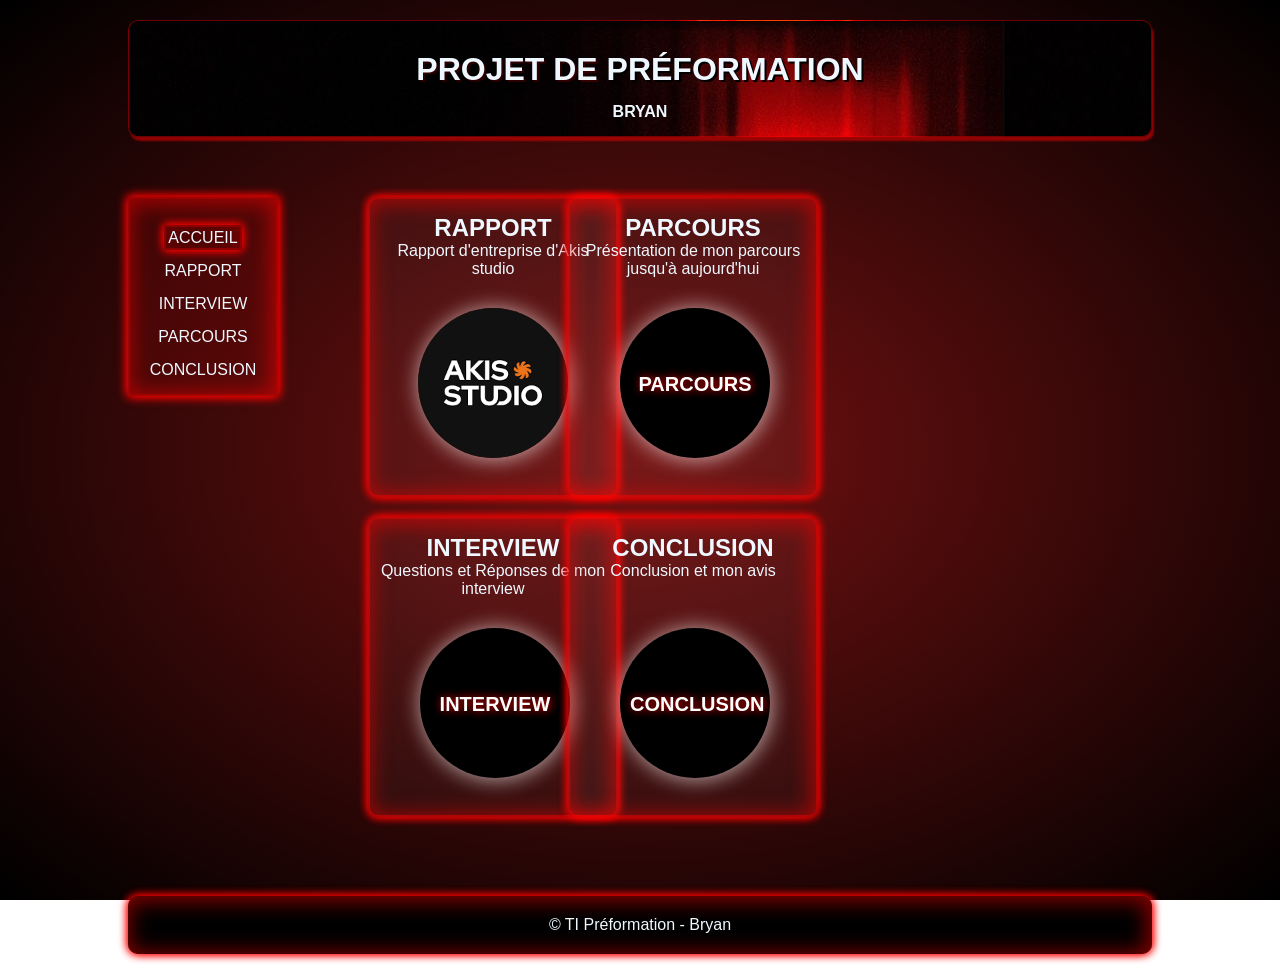
<file: index.html>
<!DOCTYPE html>
<html lang="fr">

<head>
    <meta charset="UTF-8">
    <meta name="viewport" content="width=device-width, initial-scale=1.0">
    <link rel="stylesheet" href="css/style.css">
    <title>Accueil</title>
</head>

<body>
    <header class="header-bg">
        <div>
            <h1><span>PROJET DE</span> PRÉFORMATION</h1>
            <p>BRYAN</p>
        </div>
    </header>

    <aside>
        <nav>
            <ul>
                <li><a href="index.html" class="active">ACCUEIL</a></li>
                <li><a href="rapport.html">RAPPORT</a></li>
                <li><a href="interview.html">INTERVIEW</a></li>
                <li><a href="parcours.html">PARCOURS</a></li>
                <li><a href="conclusion.html">CONCLUSION</a></li>
            </ul>
        </nav>
    </aside>

    <main class="container">
        <div class="box1">
            <div class="box">
                <a href="rapport.html">
                    <h2>RAPPORT</h2>
                    <p>Rapport d'entreprise d'Akis studio</p>
                    <img src="images/télécharger.png" alt="Accéder au rapport d'entreprise">
                </a>
            </div>
            <div class="box">
                <a href="interview.html">
                    <h2>INTERVIEW</h2>
                    <p>Questions et Réponses de mon interview </p>
                    <div class="logo">
                        <p>INTERVIEW</p>
                    </div>
                </a>
            </div>
        </div>
        <div class="box2">

            <div class="box">
                <a href="parcours.html">
                    <h2>PARCOURS</h2>
                    <p>Présentation de mon parcours jusqu'à aujourd'hui</p>
                    <div class="logo">
                        <p>PARCOURS</p>
                    </div>

                </a>
            </div>
            <div class="box">
                <a href="conclusion.html">
                    <h2>CONCLUSION</h2>
                    <p>Conclusion et mon avis</p>
                    <br>
                    <div class="logo">
                        <p>CONCLUSION</p>
                    </div>

                </a>
            </div>
        </div>
    </main>
    <footer>© TI Préformation - Bryan</footer>
</body>

</html>
</file>
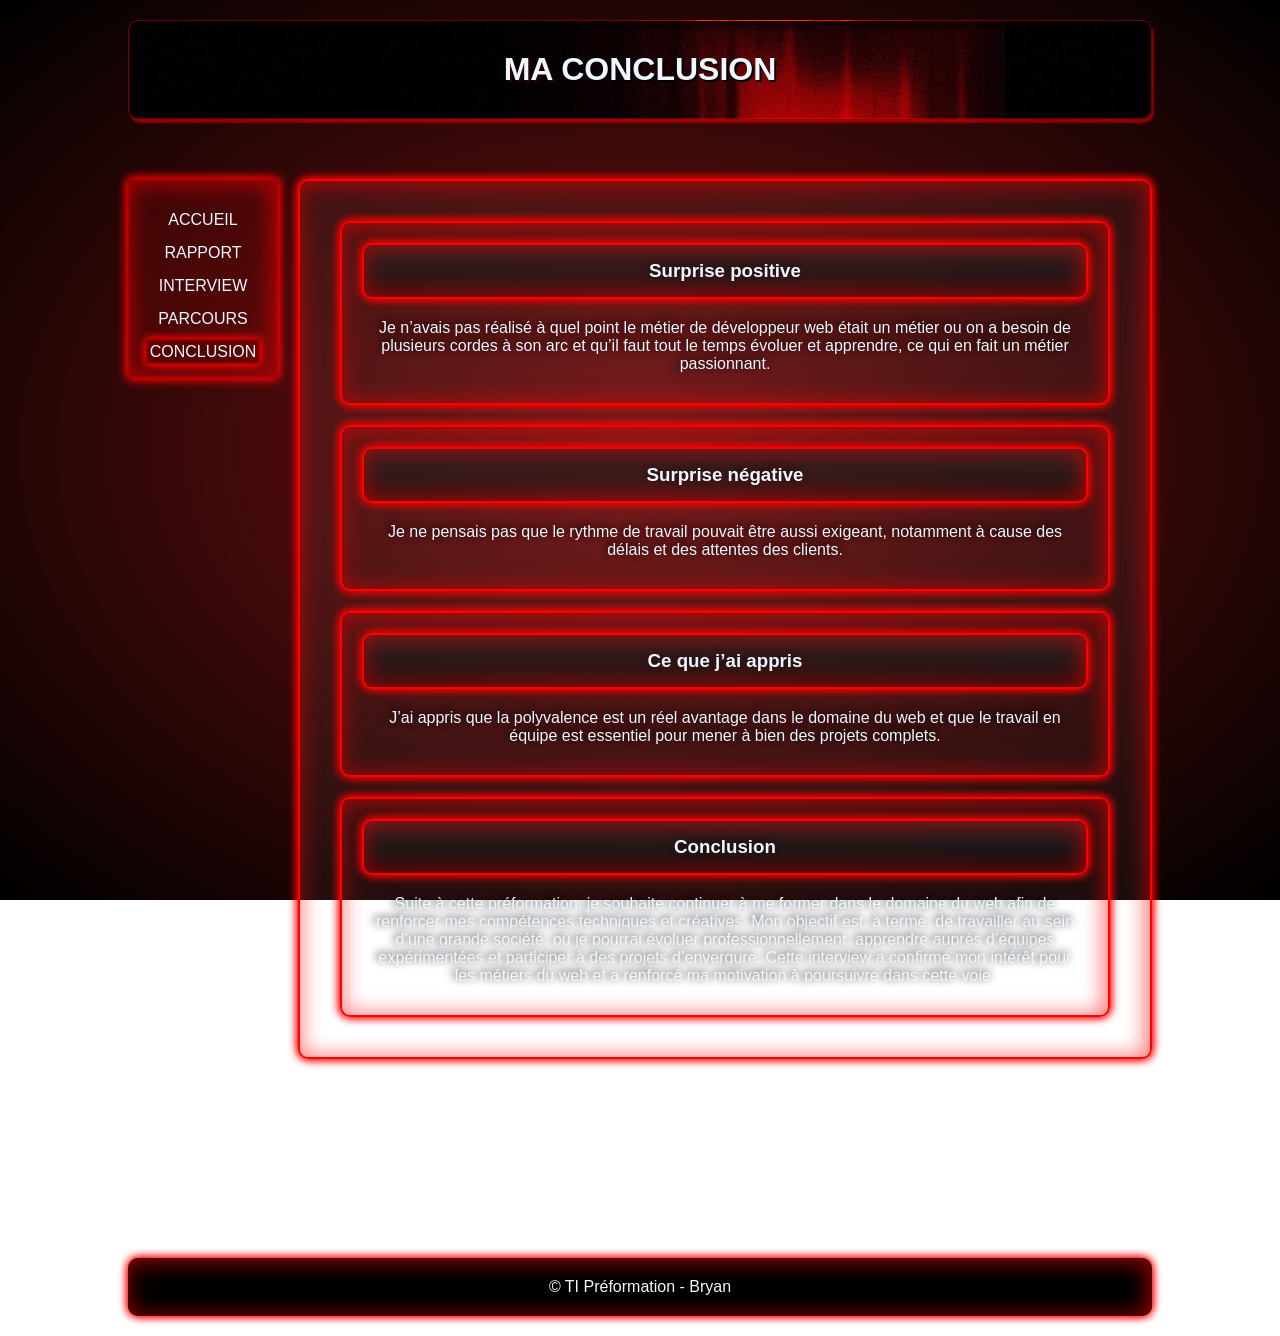
<file: conclusion.html>
<!DOCTYPE html>
<html lang="fr">

<head>
    <meta charset="UTF-8">
    <meta name="viewport" content="width=device-width, initial-scale=1.0">
    <link rel="stylesheet" href="css/style.css">
    <title>Conclusion</title>
</head>

<body>
        <header class="header-bg">
            <div>
                <h1> <span>MA</span> CONCLUSION</h1>
            </div>
        </header>

        <aside>
            <nav>
                <ul>
                    <li><a href="index.html">ACCUEIL</a></li>
                    <li><a href="rapport.html">RAPPORT</a></li>
                    <li><a href="interview.html">INTERVIEW</a></li>
                    <li><a href="parcours.html">PARCOURS</a></li>
                    <li><a href="conclusion.html" class="active">CONCLUSION</a></li>
                </ul>
            </nav>
        </aside>

        <main class="inter-container">
            <div class="inter-content">
                <h3>Surprise positive</h3>
                <p>Je n’avais pas réalisé à quel point le métier de développeur web était un métier ou on a
                    besoin de plusieurs cordes à son arc et qu’il faut tout le temps évoluer et apprendre, ce
                    qui en fait un métier passionnant.
                </p>
            </div>
            <div class="inter-content">
                <h3> Surprise négative</h3>
                <p> Je ne pensais pas que le rythme de travail pouvait être aussi exigeant, notamment à
                    cause des délais et des attentes des clients.</p>
            </div>
            <div class="inter-content">
                <h3> Ce que j’ai appris</h3>
                <p>J’ai appris que la polyvalence est un réel avantage dans le domaine du web et que le
                    travail en équipe est essentiel pour mener à bien des projets complets.</p>
            </div>
            <div class="inter-content">
                <h3> Conclusion</h3>
                <p> Suite à cette préformation, je souhaite continuer à me former dans le domaine du web
                    afin de renforcer mes compétences techniques et créatives. Mon objectif est, à terme,
                    de travailler au sein d’une grande société, où je pourrai évoluer professionnellement,
                    apprendre auprès d’équipes expérimentées et participer à des projets d’envergure.
                    Cette interview a confirmé mon intérêt pour les métiers du web et a renforcé ma
                    motivation à poursuivre dans cette voie.
                </p>
            </div>

        </main>
        <footer>© TI Préformation - Bryan</footer>
</body>

</html>
</file>
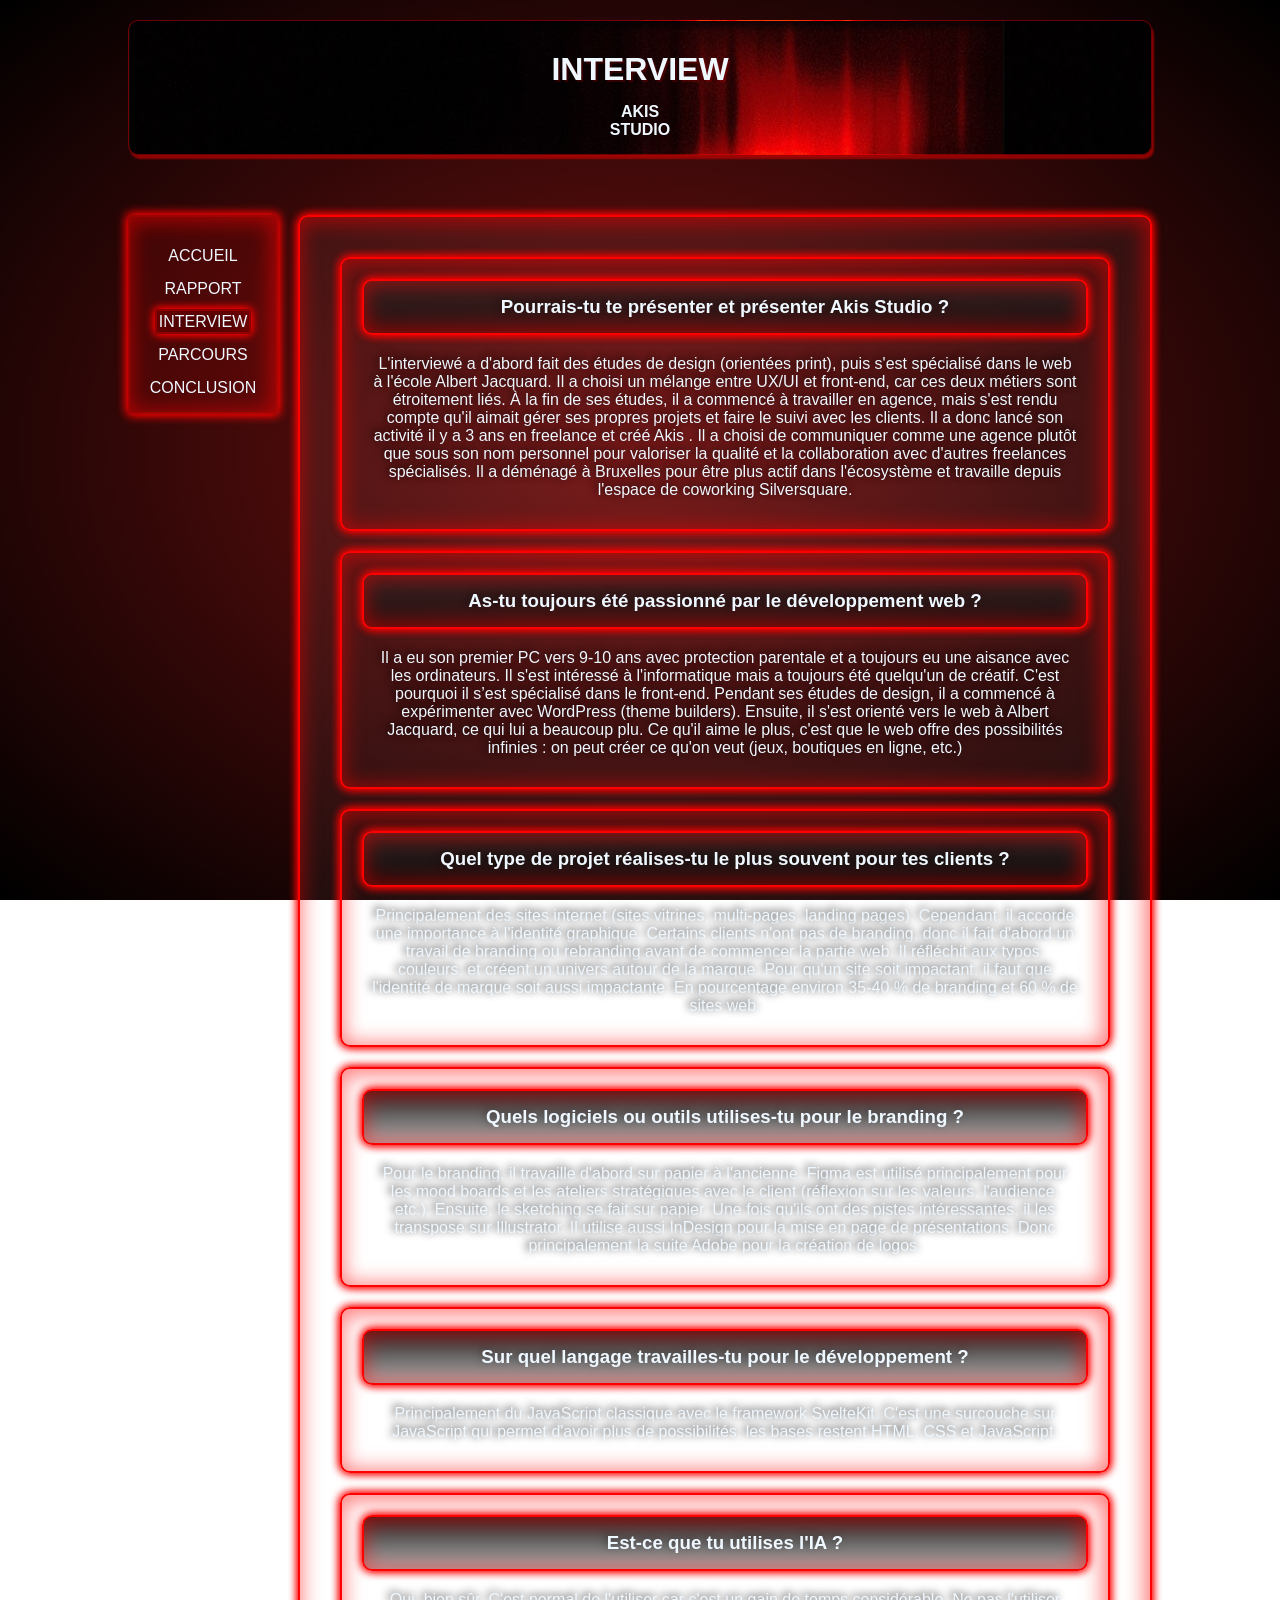
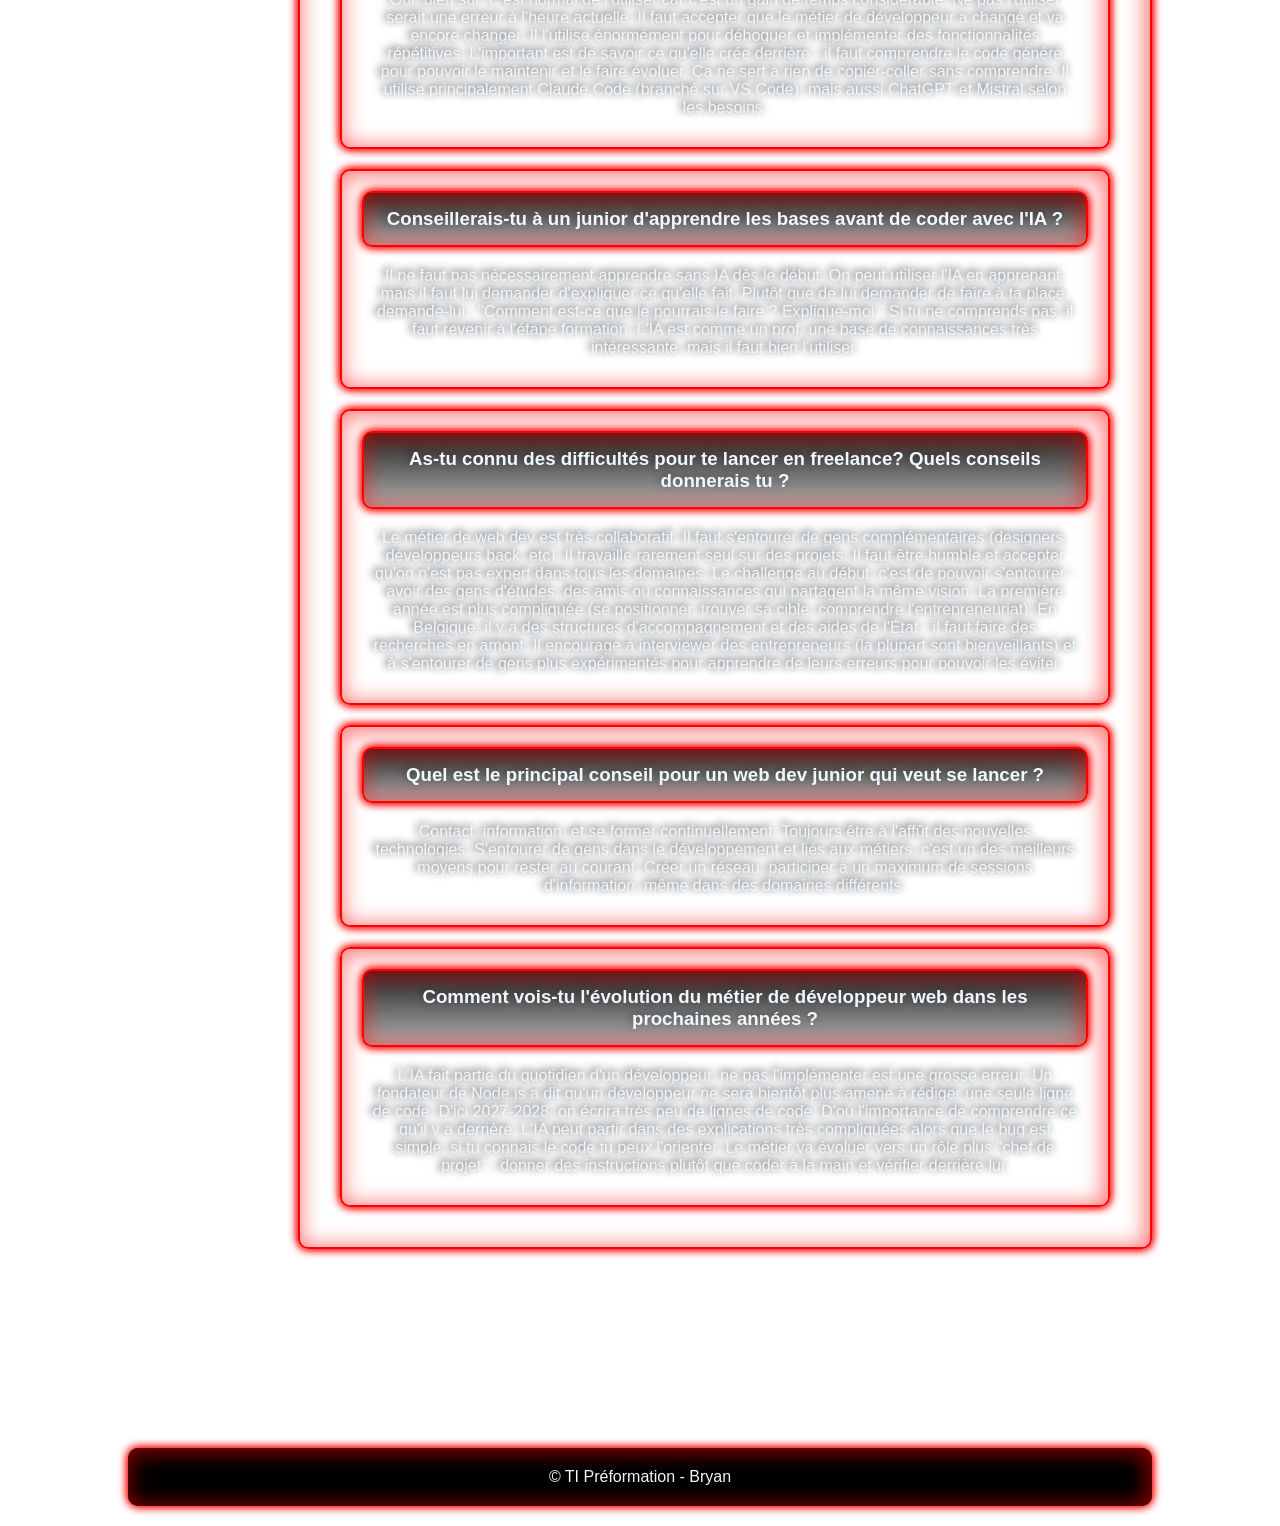
<file: interview.html>
<!DOCTYPE html>
<html lang="fr">

<head>
    <meta charset="UTF-8">
    <meta name="viewport" content="width=device-width, initial-scale=1.0">
    <link rel="stylesheet" href="css/style.css">
    <title>Interview</title>
</head>

<body>
        <header class="header-bg">
            <div>
                <h1> <span>INTERVIEW</span></h1>
                <p>AKIS <br> STUDIO</p>
            </div>
        </header>

        <aside>
            <nav>
                <ul>
                    <li><a href="index.html">ACCUEIL</a></li>
                    <li><a href="rapport.html">RAPPORT</a></li>
                    <li><a href="interview.html" class="active">INTERVIEW</a></li>
                    <li><a href="parcours.html">PARCOURS</a></li>
                    <li><a href="conclusion.html">CONCLUSION</a></li>
                </ul>
            </nav>
        </aside>

        <main class="inter-container">
            <div class="inter-content">
                <h3>Pourrais-tu te présenter et présenter Akis Studio ?</h3>
                <p>L'interviewé a d'abord fait des études de design (orientées print), puis s'est
                    spécialisé dans le web à l'école Albert Jacquard. Il a choisi un mélange entre UX/UI et front-end, car
                    ces deux métiers sont étroitement liés. À la fin de ses études, il a commencé à
                    travailler en agence, mais s'est rendu compte qu'il aimait gérer ses propres projets et
                    faire le suivi avec les clients. Il a donc lancé son activité il y a 3 ans en freelance et créé
                    Akis . Il a choisi de communiquer comme une agence plutôt que sous son nom
                    personnel pour valoriser la qualité et la collaboration avec d'autres freelances
                    spécialisés. Il a déménagé à Bruxelles pour être plus actif dans l'écosystème et travaille
                    depuis l'espace de coworking Silversquare.</p>
            </div>
            <div class="inter-content">
                <h3> As-tu toujours été passionné par le développement web ?</h3>
                <p> Il a eu son premier PC vers 9-10 ans avec protection parentale et a toujours
                    eu une aisance avec les ordinateurs. Il s'est intéressé à l'informatique mais a toujours
                    été quelqu'un de créatif. C'est pourquoi il s’est spécialisé dans le front-end. Pendant ses
                    études de design, il a commencé à expérimenter avec WordPress (theme builders).
                    Ensuite, il s'est orienté vers le web à Albert Jacquard, ce qui lui a beaucoup plu. Ce qu'il
                    aime le plus, c'est que le web offre des possibilités infinies : on peut créer ce qu'on veut
                    (jeux, boutiques en ligne, etc.)</p>
            </div>
            <div class="inter-content">
                <h3> Quel type de projet réalises-tu le plus souvent pour tes clients ?
                </h3>
                <p>Principalement des sites internet (sites vitrines, multi-pages, landing pages).
                    Cependant, il accorde une importance à l'identité graphique. Certains clients n'ont pas
                    de branding, donc il fait d'abord un travail de branding ou rebranding avant de
                    commencer la partie web. Il réfléchit aux typos, couleurs, et créent un univers autour
                    de la marque. Pour qu'un site soit impactant, il faut que l'identité de marque soit aussi
                    impactante. En pourcentage environ 35-40 % de branding et 60 % de sites web.</p>
            </div>
            <div class="inter-content">
                <h3> Quels logiciels ou outils utilises-tu pour le branding ?
                </h3>
                <p> Pour le branding, il travaille d'abord sur papier à l'ancienne. Figma est utilisé
                    principalement pour les mood boards et les ateliers stratégiques avec le client (réflexion
                    sur les valeurs, l'audience, etc.). Ensuite, le sketching se fait sur papier. Une fois qu'ils
                    ont des pistes intéressantes, il les transpose sur Illustrator. Il utilise aussi InDesign pour
                    la mise en page de présentations. Donc principalement la suite Adobe pour la création
                    de logos.</p>
            </div>
            <div class="inter-content">
                <h3> Sur quel langage travailles-tu pour le développement ?
                </h3>
                <p>Principalement du JavaScript classique avec le framework SvelteKit. C'est une
                    surcouche sur JavaScript qui permet d'avoir plus de possibilités, les bases restent HTML,
                    CSS et JavaScript.</p>
            </div>
            <div class="inter-content">
                <h3> Est-ce que tu utilises l'IA ?</h3>
                <p>Oui, bien sûr. C'est normal de l'utiliser car c'est un gain de temps
                    considérable. Ne pas l'utiliser serait une erreur à l'heure actuelle. Il faut accepter que le
                    métier de développeur a changé et va encore changer. Il l'utilise énormément pour
                    déboguer et implémenter des fonctionnalités répétitives. L'important est de savoir ce
                    qu'elle crée derrière - il faut comprendre le code généré pour pouvoir le maintenir et le
                    faire évoluer. Ça ne sert à rien de copier-coller sans comprendre. Il utilise
                    principalement Claude Code (branché sur VS Code), mais aussi ChatGPT et Mistral selon
                    les besoins.</p>
            </div>
            <div class="inter-content">
                <h3> Conseillerais-tu à un junior d'apprendre les bases avant de coder avec l'IA ?</h3>
                <p> Il ne faut pas nécessairement apprendre sans IA dès le début. On peut
                    utiliser l'IA en apprenant, mais il faut lui demander d'expliquer ce qu'elle fait. Plutôt que
                    de lui demander de faire à ta place, demande-lui : "Comment est-ce que je pourrais le
                    faire ? Explique-moi." Si tu ne comprends pas, il faut revenir à l'étape formation. L'IA
                    est comme un prof, une base de connaissances très intéressante, mais il faut bien
                    l'utiliser.</p>
            </div>
            <div class="inter-content">
                <h3> As-tu connu des difficultés pour te lancer en freelance? Quels conseils donnerais tu ?</h3>
                <p> Le métier de web dev est très collaboratif. Il faut s'entourer de gens
                    complémentaires (designers, développeurs back, etc). Il travaille rarement seul sur des
                    projets. Il faut être humble et accepter qu'on n'est pas expert dans tous les domaines.
                    Le challenge au début, c'est de pouvoir s'entourer - avoir des gens d'études, des amis
                    ou connaissances qui partagent la même vision. La première année est plus compliquée
                    (se positionner, trouver sa cible, comprendre l'entrepreneuriat). En Belgique, il y a des
                    structures d'accompagnement et des aides de l'État - il faut faire des recherches en
                    amont. Il encourage à interviewer des entrepreneurs (la plupart sont bienveillants) et à
                    s'entourer de gens plus expérimentés pour apprendre de leurs erreurs pour pouvoir les
                    éviter.
                </p>
            </div>
            <div class="inter-content">
                <h3>Quel est le principal conseil pour un web dev junior qui veut se lancer ?
                </h3>
                <p>Contact, information, et se former continuellement. Toujours être à l'affût
                    des nouvelles technologies. S'entourer de gens dans le développement et liés aux
                    métiers, c'est un des meilleurs moyens pour rester au courant. Créer un réseau,
                    participer à un maximum de sessions d'information, même dans des domaines
                    différents.
                </p>
            </div>
            <div class="inter-content">
                <h3> Comment vois-tu l'évolution du métier de développeur web dans les prochaines
                    années ?
                </h3>
                <p> L'IA fait partie du quotidien d'un développeur, ne pas l'implémenter est une
                    grosse erreur. Un fondateur de Node.js a dit qu'un développeur ne sera bientôt plus
                    amené à rédiger une seule ligne de code. D'ici 2027-2028, on écrira très peu de lignes
                    de code. D'où l'importance de comprendre ce qu'il y a derrière. L'IA peut partir dans
                    des explications très compliquées alors que le bug est simple, si tu connais le code tu
                    peux l'orienter. Le métier va évoluer vers un rôle plus "chef de projet" : donner des
                    instructions plutôt que coder à la main et vérifier derrière lui.</p>
            </div>


        </main>
        <footer>© TI Préformation - Bryan</footer>
</body>

</html>
</file>
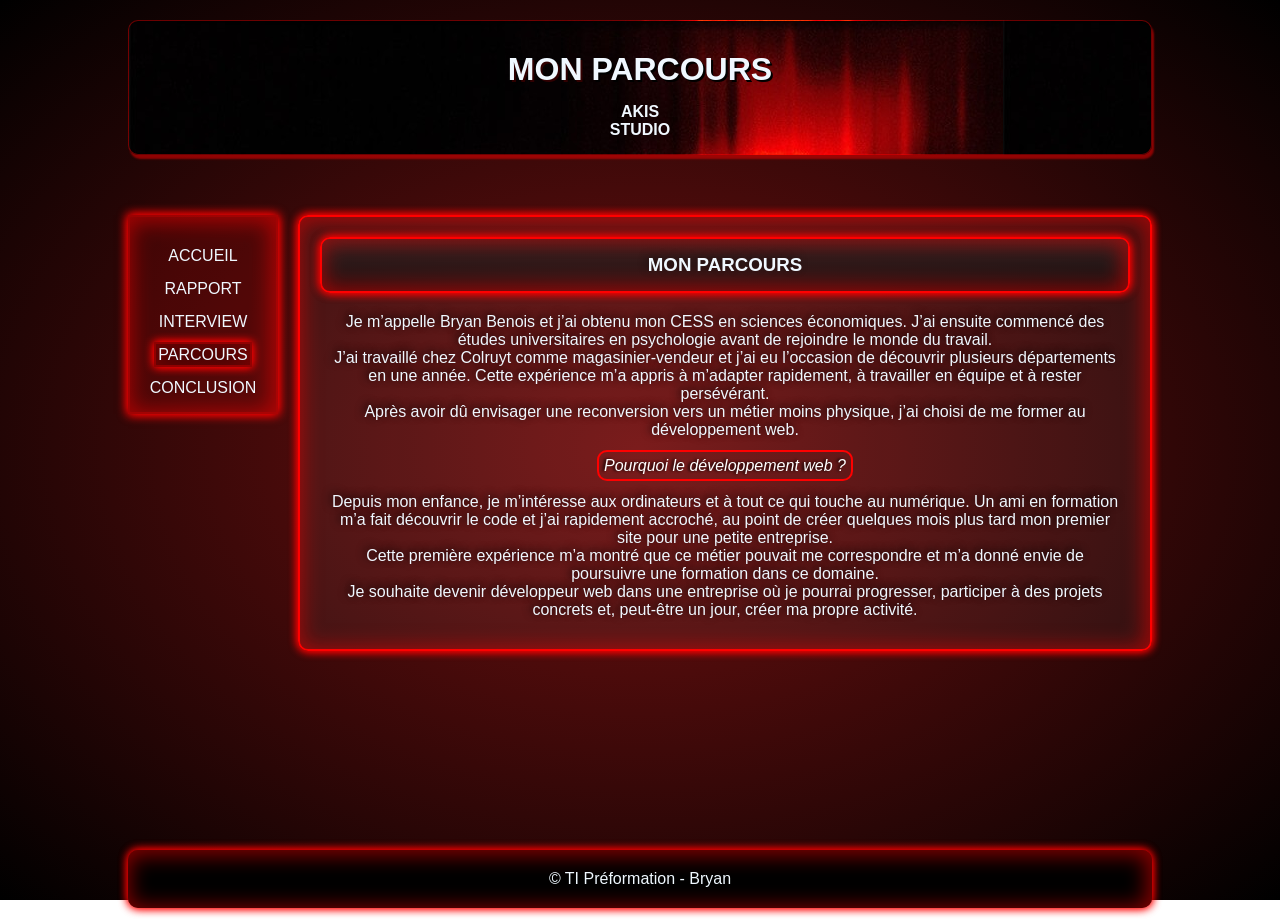
<file: parcours.html>
<!DOCTYPE html>
<html lang="fr">

<head>
    <meta charset="UTF-8">
    <meta name="viewport" content="width=device-width, initial-scale=1.0">
    <link rel="stylesheet" href="css/style.css">
    <title>Parcours</title>
</head>

<body>
        <header class="header-bg">
            <div>
                <h1> <span>MON</span> PARCOURS</h1>
                <p>AKIS <br> STUDIO</p>
            </div>
        </header>

        <aside>
            <nav>
                <ul>
                    <li><a href="index.html">ACCUEIL</a></li>
                    <li><a href="rapport.html">RAPPORT</a></li>
                    <li><a href="interview.html">INTERVIEW</a></li>
                    <li><a href="parcours.html" class="active">PARCOURS</a></li>
                    <li><a href="conclusion.html">CONCLUSION</a></li>
                </ul>
            </nav>
        </aside>

        <main class="inter-container">
            <h3>MON PARCOURS</h3>
            <div class="pc-txt">
                <p>Je m’appelle Bryan Benois et j’ai obtenu mon CESS en sciences économiques. J’ai ensuite
                    commencé des études universitaires en psychologie avant de rejoindre le monde du travail. <br>
                    J’ai travaillé chez Colruyt comme magasinier-vendeur et j’ai eu l’occasion de découvrir
                    plusieurs départements en une année. Cette expérience m’a appris à m’adapter rapidement,
                    à travailler en équipe et à rester persévérant. <br>
                    Après avoir dû envisager une reconversion vers un métier moins physique, j’ai choisi de
                    me former au développement web. <br>

                    <br> <span class="focus-text">Pourquoi le développement web ?</span> <br> <br>
                    Depuis mon enfance, je m’intéresse aux ordinateurs et à tout ce qui touche au numérique.
                    Un ami en formation m’a fait découvrir le code et j’ai rapidement accroché, au point de
                    créer quelques mois plus tard mon premier site pour une petite entreprise. <br>
                    Cette première expérience m’a montré que ce métier pouvait me correspondre et m’a donné
                    envie de poursuivre une formation dans ce domaine. <br>
                    Je souhaite devenir développeur web dans une entreprise où je pourrai progresser,
                    participer à des projets concrets et, peut-être un jour, créer ma propre activité.
                </p>
            </div>


        </main>
        <footer>© TI Préformation - Bryan</footer>
</body>

</html>
</file>
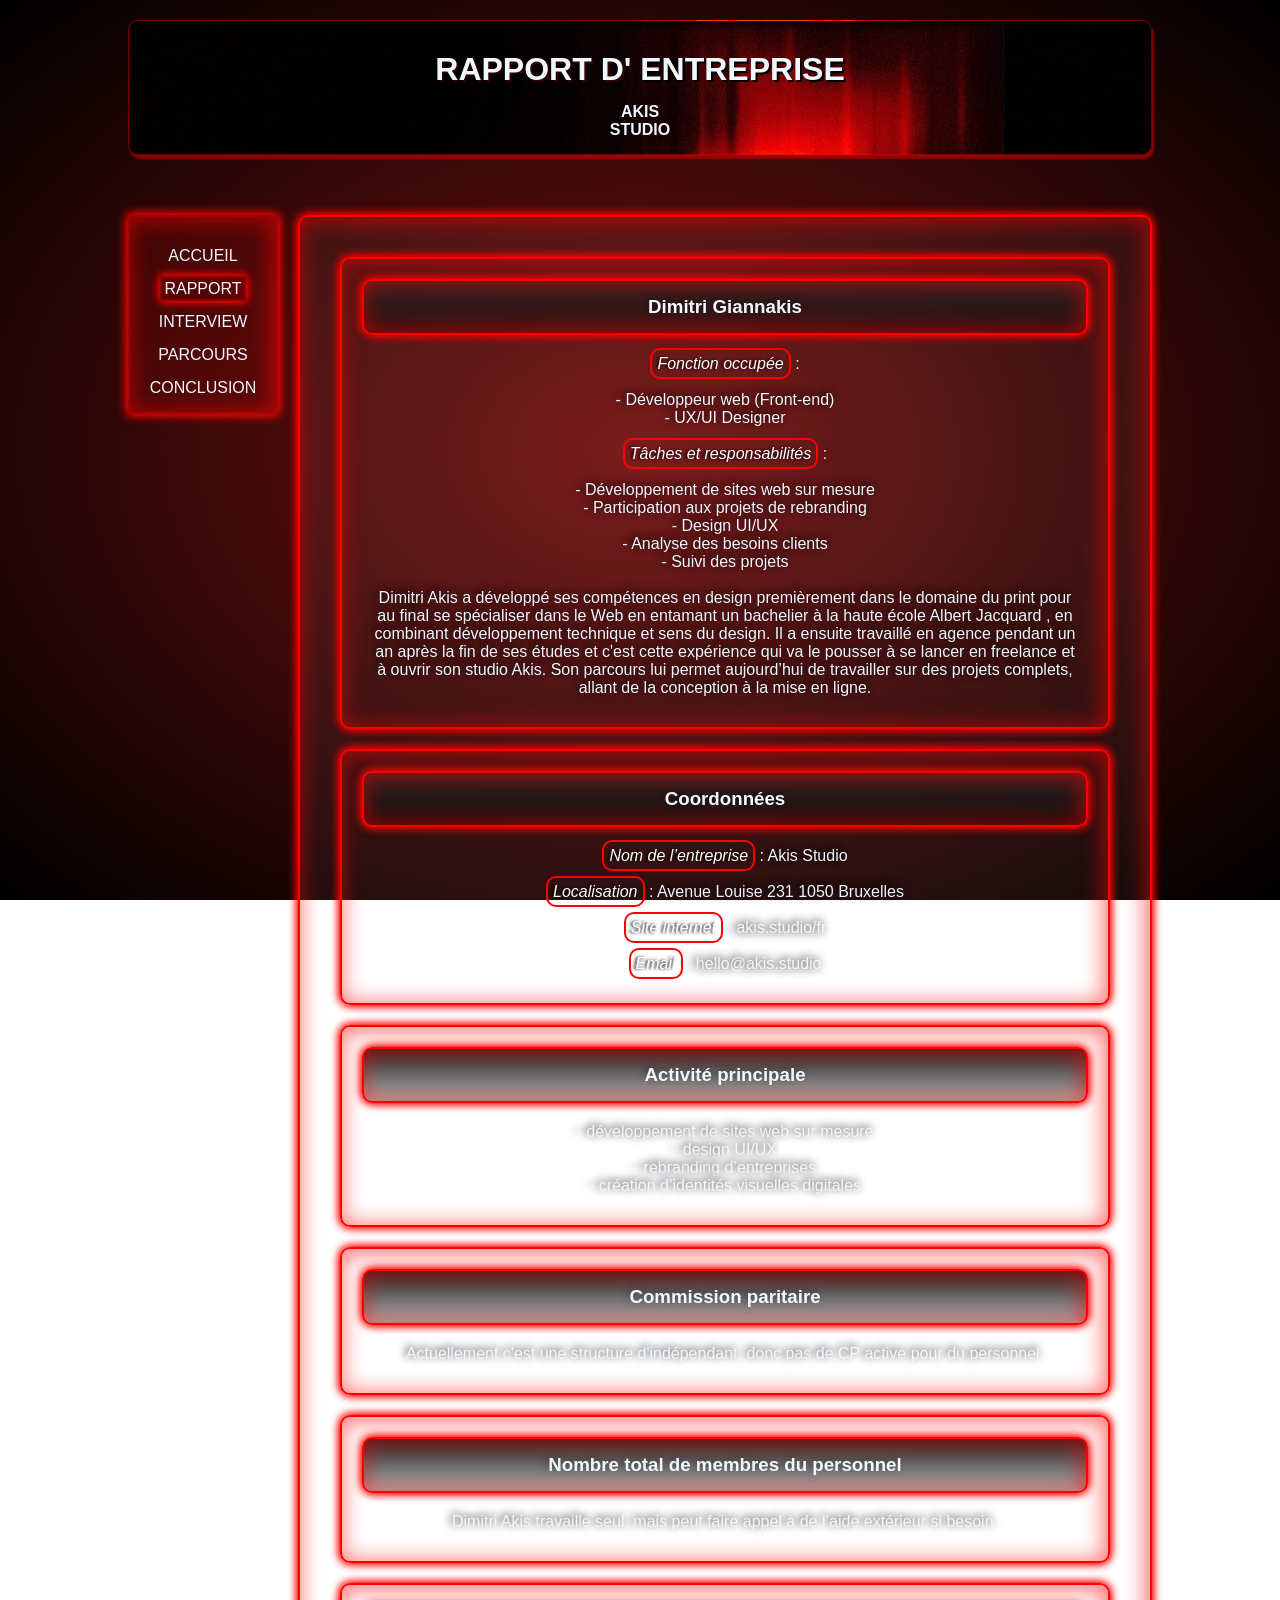
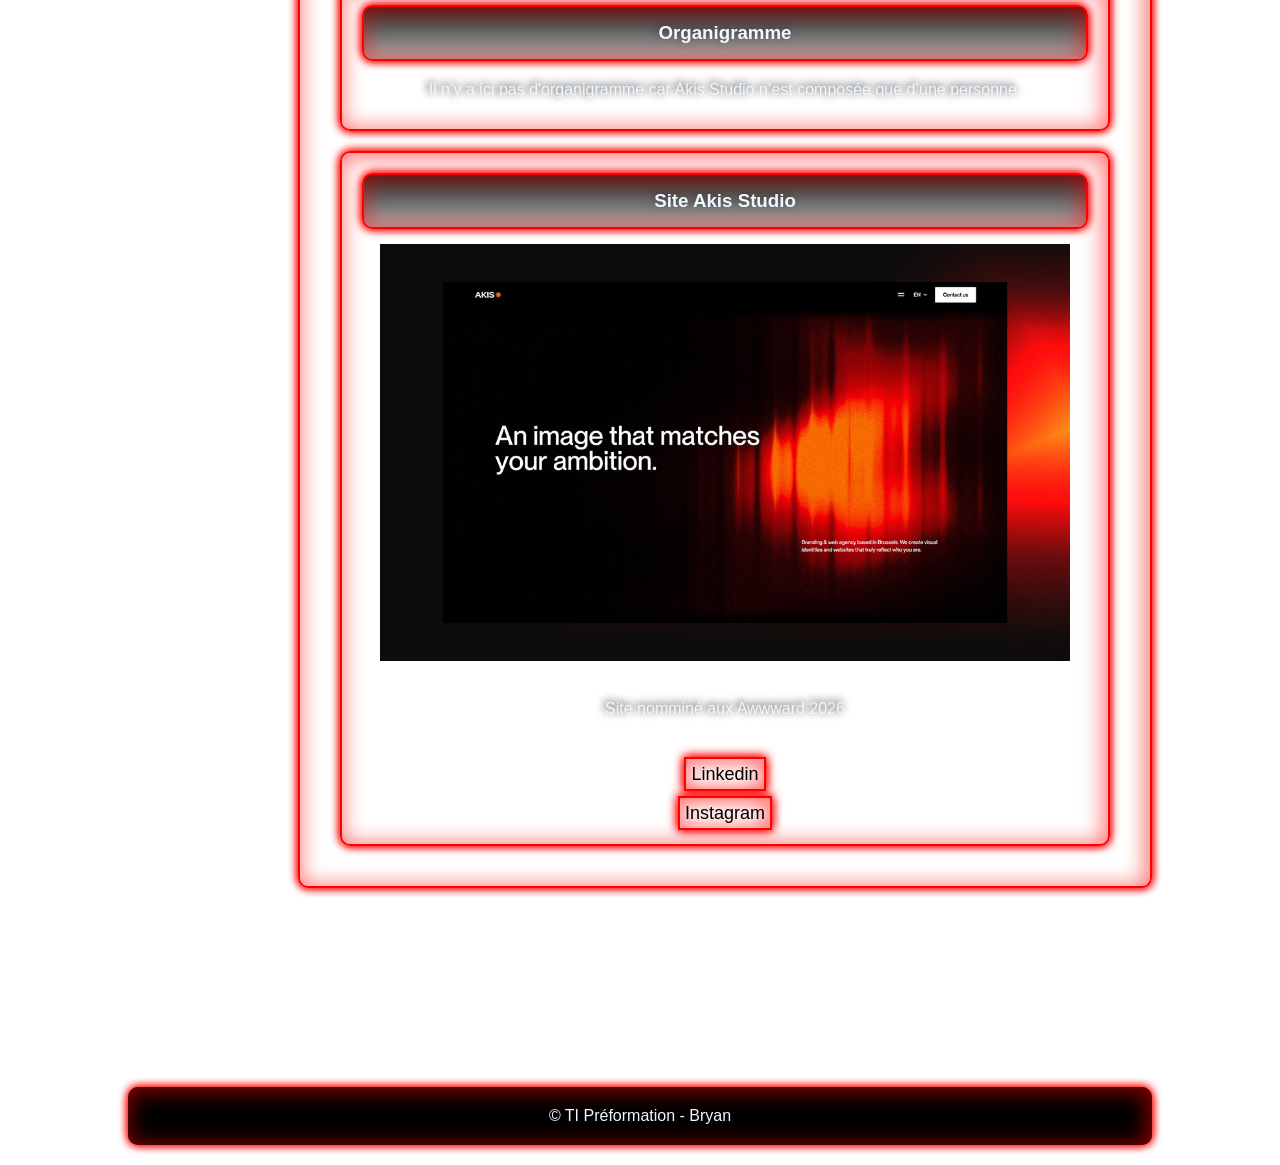
<file: rapport.html>
<!DOCTYPE html>
<html lang="fr">

<head>
    <meta charset="UTF-8">
    <meta name="viewport" content="width=device-width, initial-scale=1.0">
    <link rel="stylesheet" href="css/style.css">
    <title>Rapport</title>
</head>

<body>
        <header class="header-bg">
            <div>
                <h1> <span>RAPPORT D'</span> ENTREPRISE</h1>
                <p>AKIS <br> STUDIO</p>
            </div>
        </header>

        <aside>
            <nav>
                <ul>
                    <li><a href="index.html">ACCUEIL</a></li>
                    <li><a href="rapport.html" class="active">RAPPORT</a></li>
                    <li><a href="interview.html">INTERVIEW</a></li>
                    <li><a href="parcours.html">PARCOURS</a></li>
                    <li><a href="conclusion.html">CONCLUSION</a></li>
                </ul>
            </nav>
        </aside>

        <main class="inter-container">
            <div class="inter-content">
                <h3>Dimitri Giannakis</h3>
                <p><span class="focus-text">Fonction occupée</span> : <br> <br>
                    - Développeur web (Front-end) <br>
                    - UX/UI Designer <br>
                    <br>
                    <span class="focus-text">Tâches et responsabilités</span> : <br> <br>
                    - Développement de sites web sur mesure <br>
                    - Participation aux projets de rebranding <br>
                    - Design UI/UX <br>
                    - Analyse des besoins clients <br>
                    - Suivi des projets <br>
                    <br>
                    Dimitri Akis a développé ses compétences en design premièrement dans le domaine du
                    print pour au final se spécialiser dans le Web en entamant un bachelier à la haute école
                    Albert Jacquard , en combinant développement technique et sens du design. Il a
                    ensuite travaillé en agence pendant un an après la fin de ses études et c'est cette
                    expérience qui va le pousser à se lancer en freelance et à ouvrir son studio Akis.
                    Son parcours lui permet aujourd’hui de travailler sur des projets complets, allant de la
                    conception à la mise en ligne.

                </p>
            </div>
            <div class="inter-content">
                <h3>Coordonnées</h3>
                <p>
                    <span class="focus-text">Nom de l’entreprise</span> : Akis Studio
                    <br> <br>
                    <span class="focus-text">Localisation</span> : Avenue Louise 231 1050 Bruxelles
                    <br> <br>
                    <span class="focus-text">Site internet</span> :
                    <a href="https://akis.studio/fr">akis.studio/fr</a>
                    <br> <br>
                    <span class="focus-text">Email</span> :
                    <a href="mailto:hello@akis.studio">hello@akis.studio</a>
                </p>
            </div>
            <div class="inter-content">
                <h3> Activité principale</h3>
                <p>
                    - développement de sites web sur mesure
                    <br>
                    - design UI/UX
                    <br>
                    - rebranding d’entreprises
                    <br>
                    - création d’identités visuelles digitales
                </p>
            </div>
            <div class="inter-content">
                <h3>Commission paritaire</h3>
                <p>Actuellement c'est une structure d'indépendant, donc pas de CP active pour du
                    personnel.
                </p>
            </div>
            <div class="inter-content">
                <h3> Nombre total de membres du personnel</h3>
                <p> Dimitri Akis travaille seul, mais peut faire appel à de l’aide extérieur si besoin.</p>
            </div>
            <div class="inter-content">
                <h3>Organigramme</h3>
                <p>Il n’y a ici pas d'organigramme car Akis Studio n’est composée que d’une personne.
                </p>
            </div>
            <div class="inter-content-site">
                <h3>Site Akis Studio</h3>
                <a href="https://akis.studio/fr"> <img src="images/site akis.jpg" alt="Aperçu du site Akis Studio"></a>
                <p>Site nomminé aux Awwward 2026</p>
                <br>
                <br>
                <a href="https://www.linkedin.com/company/akis-studio/" class="social">Linkedin</a>
                <br>
                <br>
                <a href="https://www.instagram.com/akis.studio/" class="social">Instagram</a>

            </div>


        </main>
        <footer>© TI Préformation - Bryan</footer>
</body>

</html>
</file>
<file: css/style.css>
* {
    margin: 0;
    padding: 0;
    box-sizing: border-box;
}

body {
    width: min(1024px, calc(100% - 32px));
    margin-inline: auto;
    font-family: Arial, Helvetica, sans-serif;
    background: radial-gradient(rgb(117, 17, 17), rgb(0, 0, 0));
    background-repeat: no-repeat;
    background-attachment: fixed;
    min-height: 100vh;

}

header {
    border: 1px solid rgba(255, 0, 0, 0.418);
    color: aliceblue;
    text-align: center;
    font-weight: bold;
    margin-top: 20px;
    border-radius: 10px;
    box-shadow: 2px 4px 2px rgba(255, 0, 0, 0.493);
}

header h1 {
    text-align: center;
    text-shadow: 2px 2px black;
    padding: 15px;

}

header h1 span {
    text-shadow: 2px 2px rgba(255, 0, 0, 0.171);
}

.header-bg {
    background: url(../images/bg-cut.jpg);
    padding: 15px;

}

aside {
    position: sticky;
    top: 0;
    left: 0;
    width: 150px;
    margin-top: 40px;
}

nav {
    padding-top: 20px;
    text-align: center;
    border-radius: 10px;
}

nav a {
    color: aliceblue;
    text-decoration: none;
}



nav ul li {
    padding-top: 15px;
    list-style: none;
}

nav ul {
    width: 150px;
    padding: 15px;
    background: rgba(255, 0, 0, 0.116);
    border: 2px solid rgba(255, 0, 0, 0.479);
    box-shadow: 0px 0px 10px 0px red,
        0px 0px 10px 0px red, inset -2px 2px 20px 4px #ff000081;

}



nav ul a:hover {
    color: rgb(255, 255, 255);
    box-shadow: 0px 0px 10px 0px red,
        0px 0px 10px 0px red, inset -2px 2px 20px 4px #ff000081;

    border-radius: 10px;
    padding: 5px;
    transition: 0.5s cubic-bezier(0.215, 0.610, 0.355, 1);

}

.container {
    position: relative;
    width: 874px;
    right: -150px;
    top: -399px;
    height: 300px;
}


.container {
    position: relative;
    margin-left: 90px;
    margin-top: 200px;
}

.container a {
    text-decoration: none;
}

.container h2 {
    padding-top: 15px;
    color: aliceblue;
}

.container h3 {
    text-align: center;
    padding: 15px;
    color: rgb(0, 0, 0);
    border: 2px solid whitesmoke;
    border-radius: 50px;
}


.container p {
    color: aliceblue;
    padding-top: 20px;

}

.box {
    position: relative;
    background: rgba(245, 245, 245, 0.034);
    border: 2px solid rgba(255, 0, 0, 0.596);
    box-shadow: 0px 0px 10px 0px red,
        0px 0px 10px 0px red, inset -2px 2px 20px 4px #ff000081;
    height: 300px;
    width: 250px;
    border-radius: 10px;
    text-align: center;
    margin-bottom: 20px;
    transition: 1s;
}

.box p {
    padding: 0px 10px;
}

.box img {
    margin-top: 30px;
    height: 150px;
    align-self: center;
    border-radius: 100%;
    box-shadow: 1px 1px 20px 1px rgba(255, 255, 255, 0.61);
    transition: 1s;
}

.logo {
    background-color: black;
    margin-top: 30px;
    height: 150px;
    width: 150px;
    border-radius: 100%;
    margin-left: 50px;
    transition: 1s;
    box-shadow: 1px 1px 20px 1px rgba(255, 255, 255, 0.61);
}

.logo p {
    font-size: 20px;
    font-weight: bold;
    padding-top: 65px;
    color: rgb(255, 255, 255);
    text-shadow: 1px 0px 8px rgb(255, 0, 0);
}

.box2 {
    position: relative;
    top: -640px;
    justify-self: center;
    margin-left: 200px;
}

footer {
    background: black;
    padding: 20px;
    color: aliceblue;
    text-align: center;
    margin-bottom: 20px;
    border-radius: 10px;
    box-shadow: 0px 0px 10px 0px red,
        0px 0px 10px 0px red, inset -2px 2px 20px 4px #ff000081;
}

.inter-container {
    position: relative;
    left: 150px;
    top: -199px;
    margin-left: 20px;
    width: 854px;
    text-align: center;
    border: 2px solid red;
    padding: 20px;
    border-radius: 10px;
    box-shadow: 0px 0px 10px 0px red,
        0px 0px 10px 0px red, inset -2px 2px 20px 4px #ff000081;
    background: rgba(245, 245, 245, 0.048);
}

.inter-container h3 {
    text-shadow: -2px -2px 8px rgba(0, 0, 0, 0.404);

    border-radius: 10px;
    color: aliceblue;
    padding: 15px;
    background: linear-gradient(rgb(34, 34, 34), rgba(0, 0, 0, 0.308));
    border: 2px solid red;
    box-shadow: 0px 0px 10px 0px red,
        0px 0px 10px 0px red, inset -2px 2px 20px 4px #ff000081;
    transition: all 1s cubic-bezier(0.075, 0.82, 0.165, 1);
}

.inter-content:hover {
    transform: scale(1.05);
}

.inter-container p {
    color: aliceblue;
    margin-top: 10px;
    text-align: center;
    text-shadow: -2px -2px 8px rgb(0, 0, 0);
    padding: 10px
}

.inter-content {
    border: 2px solid red;
    padding: 20px;
    border-radius: 10px;
    margin: 20px;
    box-shadow: 0px 0px 10px 0px red,
        0px 0px 10px 0px red, inset -2px 2px 20px 4px #ff000081;

}

.inter-content-site {
    border: 2px solid red;
    padding: 20px;
    border-radius: 10px;
    margin: 20px;
    box-shadow: 0px 0px 10px 0px red,
        0px 0px 10px 0px red, inset -2px 2px 20px 4px #ff000081;

}


.focus-text {
    color: rgb(255, 255, 255);
    font-style: italic;
    text-shadow: -2px 0px 3px black;
    border: 2px solid;
    padding: 5px;
    border-color: red;
    border-radius: 10px;
}

.active {
    border: 2px solid rgba(255, 0, 0, 0.479);
    box-shadow: 0px 0px 10px 0px red,
        0px 0px 10px 0px red, inset -2px 2px 20px 4px #ff00005d;
    background-color: rgba(0, 0, 0, 0.473);
    padding: 2px;
}

.box:hover {
    transform: scale(1.08);
    box-shadow: 0px 0px 10px 0px red,
        0px 0px 10px 0px red, inset -2px 2px 20px 4px #ff00005d;
    background-color: black;
}

.logo:hover {
    box-shadow: 1px 1px 20px 1px rgb(255, 0, 0);
    transform: rotate(360deg);
}

.box img:hover {
    transform: rotate(360deg);
    box-shadow: 1px 1px 20px 1px rgb(255, 0, 0);
}

.inter-content-site img {
    width: min(100%, 720px);
    height: auto;
    padding: 15px;
}

.inter-container a {
    color: aliceblue;
}

@media (max-width: 900px) {
    body {
        width: min(100% - 24px, 1024px);
    }

    header {
        margin-top: 12px;
    }

    header h1 {
        font-size: 1.65rem;
    }

    aside {
        position: static;
        width: 100%;
        margin-top: 16px;
    }

    nav {
        padding-top: 0;
    }

    nav ul {
        width: 100%;
        display: flex;
        flex-wrap: wrap;
        justify-content: center;
        gap: 8px 14px;
    }

    nav ul li {
        padding-top: 0;
    }

    main,
    .container,
    .inter-container {
        position: static;
        width: 100%;
        height: auto;
        margin: 20px 0;
    }

    .container {
        display: grid;
        grid-template-columns: 1fr;
        gap: 20px;
    }

    .box1,
    .box2 {
        position: static;
        display: grid;
        gap: 20px;
        margin: 0;
    }

    .box {
        width: 100%;
        height: auto;
        min-height: 260px;
        margin: 0;
        padding-bottom: 20px;
    }

    .logo {
        margin-inline: auto;
    }

    .inter-content,
    .inter-content-site {
        margin: 14px 0;
        padding: 14px;
    }

    .inter-content:hover,
    .box:hover {
        transform: none;
    }
}

.inter-content-site .social {
    color: rgb(0, 0, 0);
    font-size: large;
    text-decoration: none;
    border: 2px solid red;
    box-shadow: 0px 0px 10px 0px red,
        0px 0px 10px 0px red, inset -2px 2px 20px 4px #ff000081;
    padding: 5px;
    text-shadow: 1px 0px 5px rgba(255, 255, 255, 0.651);
}

.social a {
    margin-top: 15px;
    padding: 5px;
    color: aliceblue;

}

.social {
    transition: 1s all;

}

.social:hover {
    color: red;
    background-color: black;
}
</file>
